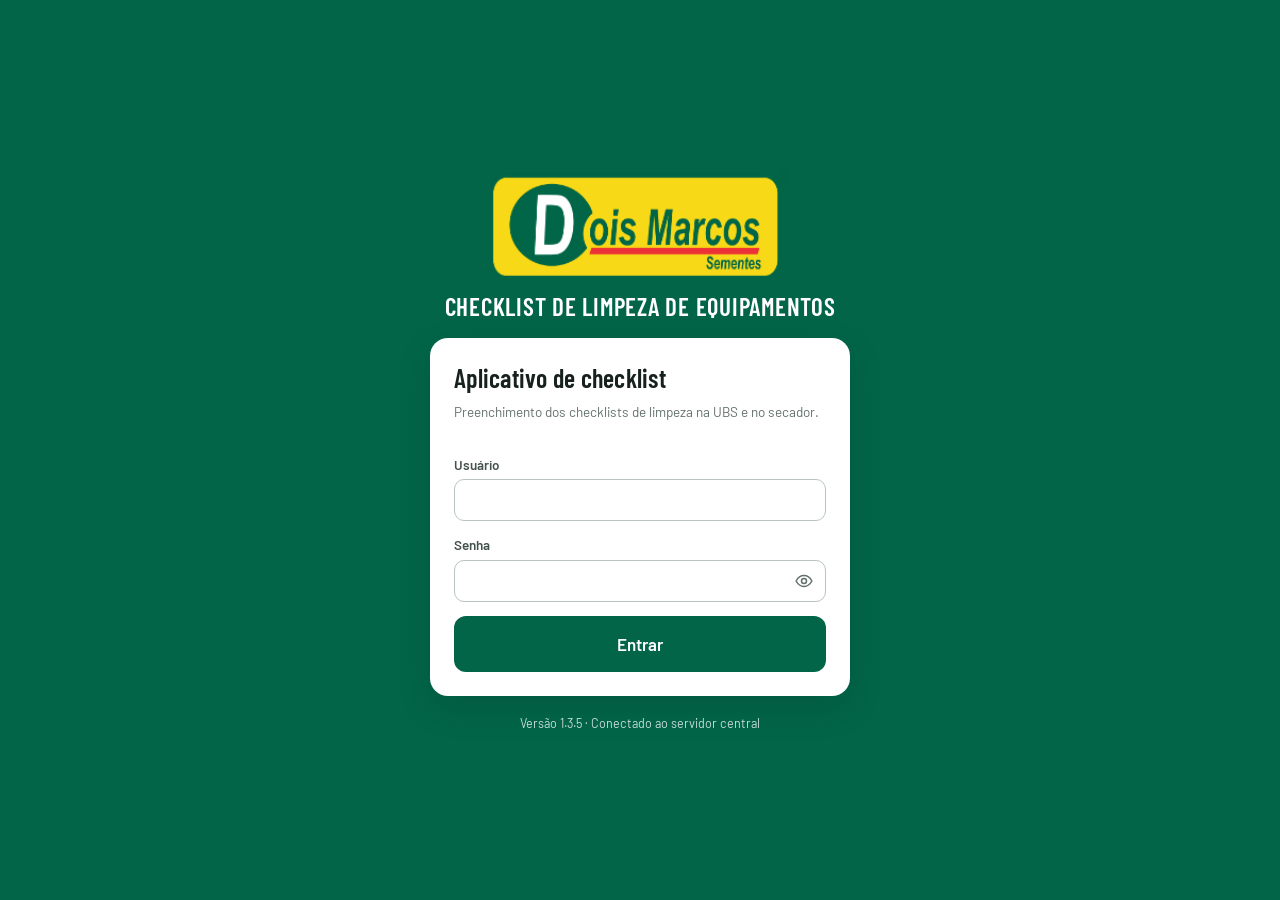
<file: index.html>
<!DOCTYPE html>
<html lang="pt-BR">
<head>
  <meta charset="utf-8">
  <meta name="viewport" content="width=device-width, initial-scale=1, viewport-fit=cover">
  <title>Checklist de Limpeza</title>
  <meta name="description" content="Checklist de limpeza de equipamentos das UBS e secadores — Dois Marcos Sementes">
  <meta name="theme-color" content="#026548">
  <meta name="mobile-web-app-capable" content="yes">
  <meta name="apple-mobile-web-app-capable" content="yes">
  <meta name="apple-mobile-web-app-title" content="Checklist Limpeza">
  <meta name="apple-mobile-web-app-status-bar-style" content="default">
  <meta name="format-detection" content="telephone=no">
  <link rel="manifest" href="manifest.webmanifest">
  <link rel="icon" type="image/png" sizes="48x48" href="assets/icones/favicon-48.png">
  <link rel="icon" type="image/png" sizes="192x192" href="assets/icones/icone-192.png">
  <link rel="apple-touch-icon" href="assets/icones/apple-touch-icon.png">
  <link rel="stylesheet" href="css/fontes.css">
  <link rel="stylesheet" href="css/estilos.css">
  <link rel="stylesheet" href="css/checklist.css">
</head>
<body data-interface="acesso" data-entrada="app">
  <div id="app">
    <div class="abertura">
      <img src="assets/logo-dois-marcos.png" alt="Dois Marcos Sementes" width="282" height="105">
      <p>Abrindo o sistema…</p>
      <noscript><p>Este sistema precisa do JavaScript ativado no navegador.</p></noscript>
    </div>
  </div>

  <!-- Núcleo: configuração, utilitários, logomarca embutida e banco local -->
  <script defer src="js/core/config.js"></script>
  <script defer src="js/core/servidor.js"></script>
  <script defer src="js/core/util.js"></script>
  <script defer src="js/core/recursos.js"></script>
  <script defer src="js/core/db.js"></script>
  <script defer src="js/core/repositorio.js"></script>

  <!-- Os 16 checklists originais (usados para criar os modelos na primeira vez) -->
  <script defer src="js/dados/modelos-originais.js"></script>
  <script defer src="js/dados/cultivares-iniciais.js"></script>
  <script defer src="js/dados/formularios-veiculos.js"></script>

  <!-- Regras de negócio -->
  <script defer src="js/servicos/historico.js"></script>
  <script defer src="js/servicos/auth.js"></script>
  <script defer src="js/servicos/usuarios.js"></script>
  <script defer src="js/servicos/modelos.js"></script>
  <script defer src="js/servicos/cadastro-simples.js"></script>
  <script defer src="js/servicos/cultivares.js"></script>
  <script defer src="js/servicos/sincronizacao.js"></script>
  <script defer src="js/servicos/execucoes.js"></script>
  <script defer src="js/servicos/nao-conformidades.js"></script>
  <script defer src="js/servicos/veiculos.js"></script>
  <script defer src="js/servicos/documentos-veiculo.js"></script>
  <script defer src="js/servicos/imagem.js"></script>
  <script defer src="js/servicos/arquivos.js"></script>
  <script defer src="js/servicos/pdf.js"></script>
  <script defer src="js/servicos/pdf-veiculos.js"></script>
  <script defer src="js/servicos/excel.js"></script>

  <!-- Servidor central (Supabase): ativo quando js/core/servidor.js está preenchido -->
  <script defer src="vendor/supabase.js"></script>
  <script defer src="js/servicos/nuvem.js"></script>

  <!-- Interface -->
  <script defer src="js/ui/base.js"></script>
  <script defer src="js/ui/graficos.js"></script>
  <script defer src="js/ui/assinatura.js"></script>
  <script defer src="js/ui/login.js"></script>
  <script defer src="js/ui/veiculos-app.js"></script>
  <script defer src="js/ui/operador.js"></script>
  <script defer src="js/ui/adm/comum.js"></script>
  <script defer src="js/ui/adm/estrutura.js"></script>
  <script defer src="js/ui/adm/painel.js"></script>
  <script defer src="js/ui/adm/checklists.js"></script>
  <script defer src="js/ui/adm/nc.js"></script>
  <script defer src="js/ui/adm/veiculos.js"></script>
  <script defer src="js/ui/adm/modelos.js"></script>
  <script defer src="js/ui/adm/cultivares.js"></script>
  <script defer src="js/ui/adm/usuarios.js"></script>
  <script defer src="js/ui/adm/historico.js"></script>
  <script defer src="js/app.js"></script>

  <!-- SheetJS (vendor/xlsx.full.min.js) e jsPDF (vendor/jspdf.umd.min.js) são carregados
       sob demanda: ver BIBLIOTECAS em js/core/config.js -->
</body>
</html>
</file>
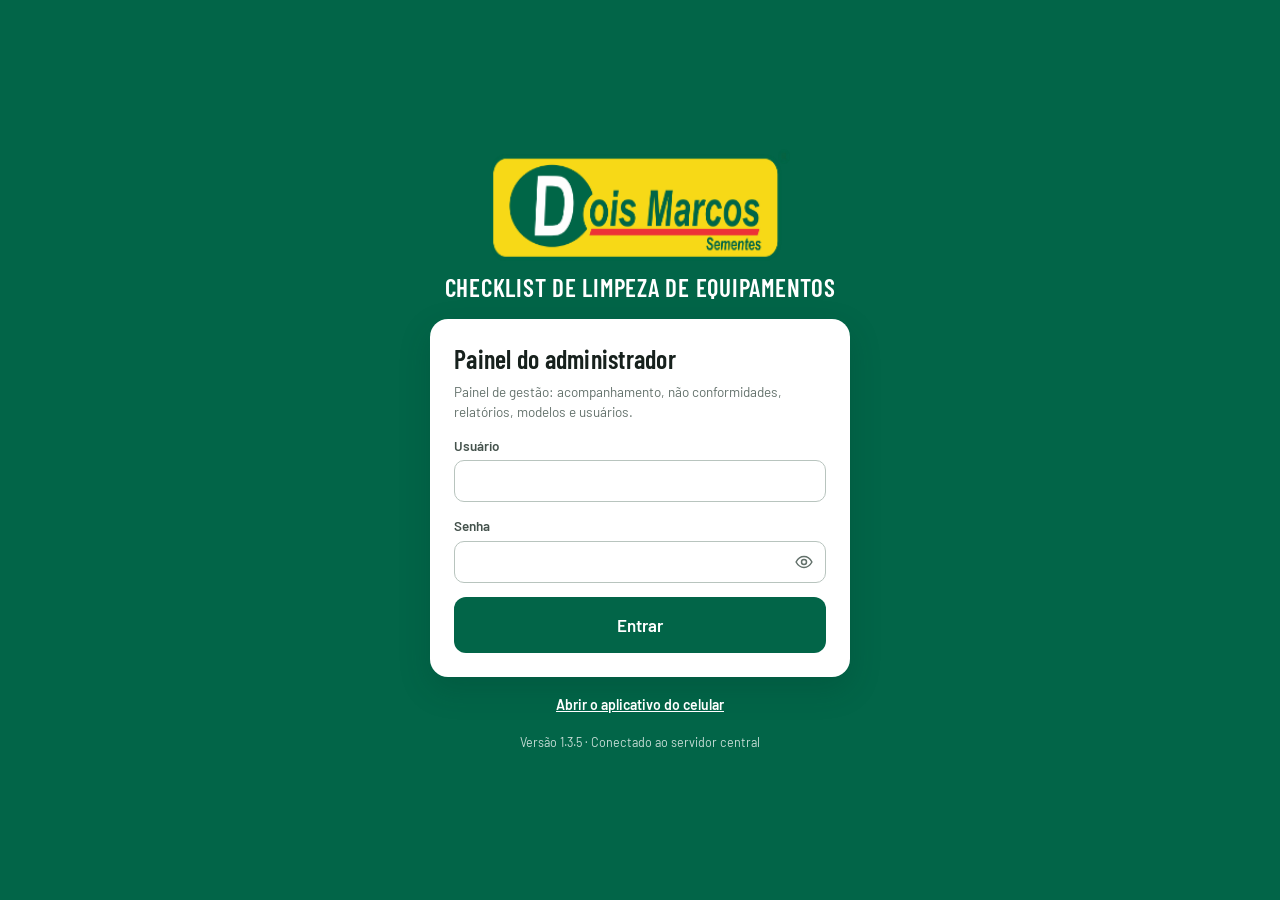
<file: painel.html>
<!DOCTYPE html>
<html lang="pt-BR">
<head>
  <meta charset="utf-8">
  <meta name="viewport" content="width=device-width, initial-scale=1, viewport-fit=cover">
  <title>Painel — Checklist de Limpeza</title>
  <meta name="description" content="Painel do administrador — Checklist de limpeza de equipamentos, Dois Marcos Sementes">
  <meta name="theme-color" content="#026548">
  <meta name="mobile-web-app-capable" content="yes">
  <meta name="apple-mobile-web-app-capable" content="yes">
  <meta name="apple-mobile-web-app-title" content="Checklist Limpeza">
  <meta name="apple-mobile-web-app-status-bar-style" content="default">
  <meta name="format-detection" content="telephone=no">
  <link rel="icon" type="image/png" sizes="48x48" href="assets/icones/favicon-48.png">
  <link rel="icon" type="image/png" sizes="192x192" href="assets/icones/icone-192.png">
  <link rel="apple-touch-icon" href="assets/icones/apple-touch-icon.png">
  <link rel="stylesheet" href="css/fontes.css">
  <link rel="stylesheet" href="css/estilos.css">
  <link rel="stylesheet" href="css/checklist.css">
</head>
<body data-interface="acesso" data-entrada="painel">
  <div id="app">
    <div class="abertura">
      <img src="assets/logo-dois-marcos.png" alt="Dois Marcos Sementes" width="282" height="105">
      <p>Abrindo o sistema…</p>
      <noscript><p>Este sistema precisa do JavaScript ativado no navegador.</p></noscript>
    </div>
  </div>

  <!-- Núcleo: configuração, utilitários, logomarca embutida e banco local -->
  <script defer src="js/core/config.js"></script>
  <script defer src="js/core/servidor.js"></script>
  <script defer src="js/core/util.js"></script>
  <script defer src="js/core/recursos.js"></script>
  <script defer src="js/core/db.js"></script>
  <script defer src="js/core/repositorio.js"></script>

  <!-- Os 16 checklists originais (usados para criar os modelos na primeira vez) -->
  <script defer src="js/dados/modelos-originais.js"></script>
  <script defer src="js/dados/cultivares-iniciais.js"></script>
  <script defer src="js/dados/formularios-veiculos.js"></script>

  <!-- Regras de negócio -->
  <script defer src="js/servicos/historico.js"></script>
  <script defer src="js/servicos/auth.js"></script>
  <script defer src="js/servicos/usuarios.js"></script>
  <script defer src="js/servicos/modelos.js"></script>
  <script defer src="js/servicos/cadastro-simples.js"></script>
  <script defer src="js/servicos/cultivares.js"></script>
  <script defer src="js/servicos/sincronizacao.js"></script>
  <script defer src="js/servicos/execucoes.js"></script>
  <script defer src="js/servicos/nao-conformidades.js"></script>
  <script defer src="js/servicos/veiculos.js"></script>
  <script defer src="js/servicos/documentos-veiculo.js"></script>
  <script defer src="js/servicos/imagem.js"></script>
  <script defer src="js/servicos/arquivos.js"></script>
  <script defer src="js/servicos/pdf.js"></script>
  <script defer src="js/servicos/pdf-veiculos.js"></script>
  <script defer src="js/servicos/excel.js"></script>

  <!-- Servidor central (Supabase): ativo quando js/core/servidor.js está preenchido -->
  <script defer src="vendor/supabase.js"></script>
  <script defer src="js/servicos/nuvem.js"></script>

  <!-- Interface -->
  <script defer src="js/ui/base.js"></script>
  <script defer src="js/ui/graficos.js"></script>
  <script defer src="js/ui/assinatura.js"></script>
  <script defer src="js/ui/login.js"></script>
  <script defer src="js/ui/veiculos-app.js"></script>
  <script defer src="js/ui/operador.js"></script>
  <script defer src="js/ui/adm/comum.js"></script>
  <script defer src="js/ui/adm/estrutura.js"></script>
  <script defer src="js/ui/adm/painel.js"></script>
  <script defer src="js/ui/adm/checklists.js"></script>
  <script defer src="js/ui/adm/nc.js"></script>
  <script defer src="js/ui/adm/veiculos.js"></script>
  <script defer src="js/ui/adm/modelos.js"></script>
  <script defer src="js/ui/adm/cultivares.js"></script>
  <script defer src="js/ui/adm/usuarios.js"></script>
  <script defer src="js/ui/adm/historico.js"></script>
  <script defer src="js/app.js"></script>

  <!-- SheetJS (vendor/xlsx.full.min.js) e jsPDF (vendor/jspdf.umd.min.js) são carregados
       sob demanda: ver BIBLIOTECAS em js/core/config.js -->
</body>
</html>
</file>
<file: css/fontes.css>
/* Fontes locais (funcionam sem internet). Barlow e Barlow Condensed — licença SIL OFL 1.1,
   ver assets/fontes/OFL-Barlow.txt */
@font-face {
  font-family: "Barlow";
  font-style: normal;
  font-weight: 400;
  font-display: swap;
  src: url("../assets/fontes/barlow-latin-400-normal.woff2") format("woff2");
}
@font-face {
  font-family: "Barlow";
  font-style: normal;
  font-weight: 500;
  font-display: swap;
  src: url("../assets/fontes/barlow-latin-500-normal.woff2") format("woff2");
}
@font-face {
  font-family: "Barlow";
  font-style: normal;
  font-weight: 600;
  font-display: swap;
  src: url("../assets/fontes/barlow-latin-600-normal.woff2") format("woff2");
}
@font-face {
  font-family: "Barlow Condensed";
  font-style: normal;
  font-weight: 600;
  font-display: swap;
  src: url("../assets/fontes/barlow-condensed-latin-600-normal.woff2") format("woff2");
}
@font-face {
  font-family: "Barlow Condensed";
  font-style: normal;
  font-weight: 700;
  font-display: swap;
  src: url("../assets/fontes/barlow-condensed-latin-700-normal.woff2") format("woff2");
}
</file>
<file: css/estilos.css>
/* ==========================================================================
   Checklist de Limpeza de Equipamentos — Dois Marcos Sementes (visual base, o mesmo do app de TSI)
   Layout: operador = coluna única com cabeçalho verde e barra de ação fixa no rodapé;
           administrador = menu lateral verde com a logomarca + área de trabalho clara.
   Tema único e claro (fundos brancos e neutros), com as cores institucionais.
   ========================================================================== */
:root {
  color-scheme: light;

  /* Verde institucional (amostrado da logomarca oficial) e derivados */
  --verde-950: #012e21;
  --verde-900: #01402e;
  --verde-800: #02513a;
  --verde-700: #026548;
  --verde-600: #0b7a59;
  --verde-500: #2a9472;
  --verde-200: #bfe0d3;
  --verde-100: #ddefe7;
  --verde-50: #eff7f3;

  /* Amarelo institucional */
  --amarelo-600: #e3c211;
  --amarelo-500: #f6d82a;
  --amarelo-200: #fbefa6;
  --amarelo-100: #fdf7d3;

  /* Neutros com leve viés para o verde da marca */
  --tinta: #17211d;
  --tinta-2: #44524c;
  --tinta-3: #63716b;
  --linha: #d9e0dc;
  --linha-forte: #b8c4be;
  --fundo: #f2f5f2;
  --superficie: #ffffff;
  --superficie-2: #f7f9f7;

  /* Cores de situação (separadas das cores da marca) */
  --ok: #17693f;
  --ok-fundo: #e2f3e9;
  --alerta: #8a5a00;
  --alerta-fundo: #fff3d1;
  --erro: #b42318;
  --erro-fundo: #fde8e6;
  --info: #1d5b85;
  --info-fundo: #e3eff8;
  --neutro: #4f5d57;
  --neutro-fundo: #e8edea;

  --grafico: var(--verde-600);
  --grafico-ativo: var(--verde-800);
  --foco: var(--verde-500);

  --raio-p: 6px;
  --raio: 10px;
  --raio-g: 14px;
  --sombra-1: 0 1px 2px rgba(1, 46, 33, 0.07), 0 1px 1px rgba(1, 46, 33, 0.04);
  --sombra-2: 0 12px 32px rgba(1, 46, 33, 0.18);

  --fonte-texto: "Barlow", "Segoe UI", Roboto, system-ui, -apple-system, "Helvetica Neue", Arial, sans-serif;
  --fonte-titulo: "Barlow Condensed", "Arial Narrow", "Roboto Condensed", "Segoe UI", Arial, sans-serif;

  --lado-e: max(16px, env(safe-area-inset-left, 0px));
  --lado-d: max(16px, env(safe-area-inset-right, 0px));

  padding-top: env(safe-area-inset-top, 0px);
  padding-bottom: env(safe-area-inset-bottom, 0px);
}

/* ---------- Base ---------- */
*, *::before, *::after { box-sizing: border-box; }
html { height: 100%; -webkit-text-size-adjust: 100%; text-size-adjust: 100%; }
body {
  margin: 0;
  min-height: 100%;
  display: flex;
  flex-direction: column;
  background: var(--fundo);
  color: var(--tinta);
  font: 400 16px/1.45 var(--fonte-texto);
  -webkit-font-smoothing: antialiased;
  -webkit-tap-highlight-color: transparent;
}
body[data-interface="acesso"] { background: var(--verde-700); }
body::before {   /* pinta a faixa da barra de status do celular com o verde do cabeçalho */
  content: "";
  position: fixed;
  inset: 0 0 auto;
  height: env(safe-area-inset-top, 0px);
  z-index: 10;
  background: var(--verde-700);
}
body.com-modal { overflow: hidden; }
#app { flex: 1 0 auto; display: flex; flex-direction: column; min-width: 0; }
#app > * { flex: 1 0 auto; min-width: 0; }

h1, h2, h3, p, ul, ol, dl, dd, figure, fieldset { margin: 0; padding: 0; }
ul, ol { list-style: none; }
fieldset { border: 0; min-width: 0; }
img { max-width: 100%; display: block; }
button, input, select, textarea { font: inherit; color: inherit; }
button { cursor: pointer; }
a { color: var(--verde-700); }
strong, b { font-weight: 600; }
s { color: var(--tinta-3); }
[hidden] { display: none !important; }

:focus-visible { outline: 3px solid var(--foco); outline-offset: 2px; }

.so-leitor {
  position: absolute !important;
  width: 1px; height: 1px;
  margin: -1px; padding: 0; border: 0;
  overflow: hidden;
  clip: rect(0 0 0 0);
  clip-path: inset(50%);
  white-space: nowrap;
}
.icone { flex: none; display: block; }
.texto-menor { font-size: 13.5px; color: var(--tinta-3); }
.nowrap { white-space: nowrap; }
.opcional { font-weight: 400; color: var(--tinta-3); text-transform: none; letter-spacing: 0; }
.secao-titulo {
  font: 600 13px/1.3 var(--fonte-texto);
  text-transform: uppercase;
  letter-spacing: 0.07em;
  color: var(--tinta-2);
  margin: 18px 0 10px;
}

/* ---------- Botões ---------- */
.btn {
  display: inline-flex;
  align-items: center;
  justify-content: center;
  gap: 8px;
  min-height: 42px;
  padding: 8px 16px;
  border: 1px solid transparent;
  border-radius: var(--raio);
  background: transparent;
  font-weight: 600;
  font-size: 15px;
  line-height: 1.2;
  text-align: center;
  text-decoration: none;
  transition: background-color 0.15s, border-color 0.15s, color 0.15s;
}
.btn:disabled { opacity: 0.5; cursor: not-allowed; }
.btn.ocupado { cursor: progress; }
.btn-primario { background: var(--verde-700); color: #fff; }
@media (hover: hover) { .btn-primario:hover:not(:disabled) { background: var(--verde-800); } }
.btn-secundario { background: var(--superficie); border-color: var(--linha-forte); color: var(--tinta); }
@media (hover: hover) { .btn-secundario:hover:not(:disabled) { background: var(--verde-50); border-color: var(--verde-500); } }
.btn-fantasma { color: var(--verde-700); }
@media (hover: hover) { .btn-fantasma:hover:not(:disabled) { background: var(--verde-100); } }
.btn-acento { background: var(--amarelo-500); color: var(--verde-950); letter-spacing: 0.02em; }
@media (hover: hover) { .btn-acento:hover:not(:disabled) { background: var(--amarelo-600); } }
.btn-perigo { background: var(--erro); color: #fff; }
@media (hover: hover) { .btn-perigo:hover:not(:disabled) { background: #8f1c13; } }
.btn-perigo-suave { background: var(--superficie); border-color: #e3aaa5; color: var(--erro); }
@media (hover: hover) { .btn-perigo-suave:hover:not(:disabled) { background: var(--erro-fundo); } }
.btn-g { min-height: 56px; padding: 12px 20px; font-size: 17px; border-radius: 12px; }
.btn-p { min-height: 34px; padding: 5px 11px; font-size: 13.5px; border-radius: 8px; gap: 6px; }
.btn-bloco { width: 100%; }
.btn-cresce { flex: 1 1 auto; }
.btn-icone {
  display: inline-flex;
  align-items: center;
  justify-content: center;
  width: 40px; height: 40px;
  flex: none;
  border: 0;
  border-radius: 10px;
  background: transparent;
  color: inherit;
}
@media (hover: hover) { .btn-icone:hover { background: rgba(2, 101, 72, 0.1); } }

/* ---------- Formulários ---------- */
.campo { display: flex; flex-direction: column; gap: 5px; min-width: 0; }
.campo > label, .segmentado > legend, .op-opcoes > legend {
  font-size: 13.5px;
  font-weight: 600;
  color: var(--tinta-2);
}
.campo input, .campo select, .campo textarea {
  width: 100%;
  min-height: 42px;
  padding: 8px 12px;
  border: 1px solid var(--linha-forte);
  border-radius: var(--raio);
  background: var(--superficie);
  color: var(--tinta);
}
.campo textarea { resize: vertical; min-height: 76px; line-height: 1.4; }
.campo input::placeholder, .campo textarea::placeholder { color: #8a9690; }
.campo input:focus, .campo select:focus, .campo textarea:focus {
  outline: 3px solid rgba(42, 148, 114, 0.35);
  outline-offset: 0;
  border-color: var(--verde-600);
}
.campo-ajuda { font-size: 13px; color: var(--tinta-3); }
.campo-senha { position: relative; }
.campo-senha input { padding-right: 48px; }
.campo-senha .btn-icone { position: absolute; right: 2px; top: 1px; color: var(--tinta-3); }
.form-erro {
  padding: 10px 12px;
  border-radius: var(--raio);
  background: var(--erro-fundo);
  color: var(--erro);
  font-size: 14.5px;
  font-weight: 500;
}
.formulario { display: flex; flex-direction: column; gap: 14px; }
.formulario-linha { display: grid; grid-template-columns: repeat(auto-fit, minmax(200px, 1fr)); gap: 14px; }
.marcador { display: inline-flex; align-items: center; gap: 8px; min-height: 42px; font-size: 14.5px; font-weight: 500; cursor: pointer; }
.marcador input, .col-marca input { width: 18px; height: 18px; accent-color: var(--verde-700); cursor: pointer; }

/* Escolha entre duas opções (perfil de acesso) */
.segmentado { display: grid; grid-template-columns: 1fr 1fr; gap: 0; }
.segmentado > legend { margin-bottom: 6px; }
.segmentado label { position: relative; cursor: pointer; }
.segmentado input { position: absolute; opacity: 0; inset: 0; cursor: pointer; }
.segmentado span {
  display: flex; align-items: center; justify-content: center; gap: 8px;
  min-height: 48px; padding: 8px 10px;
  border: 1px solid var(--linha-forte);
  background: var(--superficie);
  font-weight: 600; font-size: 15px; color: var(--tinta-2);
}
.segmentado label:first-of-type span { border-radius: var(--raio) 0 0 var(--raio); }
.segmentado label:last-of-type span { border-radius: 0 var(--raio) var(--raio) 0; border-left: 0; }
.segmentado input:checked + span { background: var(--verde-700); border-color: var(--verde-700); color: #fff; }
.segmentado input:focus-visible + span { outline: 3px solid var(--foco); outline-offset: 2px; }

/* Opção de lista (motivos, máquinas) */
.op-opcoes { display: flex; flex-direction: column; gap: 10px; }
.opcao { position: relative; cursor: pointer; }
.opcao input { position: absolute; opacity: 0; inset: 0; cursor: pointer; }
.opcao span {
  display: flex; align-items: center; gap: 12px;
  min-height: 52px; padding: 10px 46px 10px 16px;
  border: 2px solid var(--linha);
  border-radius: 12px;
  background: var(--superficie);
  font-weight: 500;
}
.opcao span::after {
  content: "";
  position: absolute; right: 16px; top: 50%;
  width: 20px; height: 20px; margin-top: -10px;
  border: 2px solid var(--linha-forte);
  border-radius: 50%;
  background: var(--superficie);
}
.opcao input:checked + span { border-color: var(--verde-700); background: var(--verde-50); font-weight: 600; }
.opcao input:checked + span::after { border-color: var(--verde-700); background: var(--verde-700); box-shadow: inset 0 0 0 4px #fff; }
.opcao input:focus-visible + span { outline: 3px solid var(--foco); outline-offset: 2px; }
.opcao-g span { min-height: 68px; font-size: 19px; font-weight: 600; }

/* ---------- Superfícies ---------- */
.cartao {
  background: var(--superficie);
  border: 1px solid var(--linha);
  border-radius: var(--raio-g);
  padding: 18px;
  box-shadow: var(--sombra-1);
  min-width: 0;
}
.cartao-tabela { padding: 0; overflow: hidden; }
.cartao h2 { font: 600 17px/1.3 var(--fonte-texto); }

.alerta {
  display: flex; align-items: flex-start; gap: 10px;
  padding: 12px 14px;
  border-radius: var(--raio);
  font-size: 14.5px;
  min-width: 0;
}
.alerta > .icone { margin-top: 1px; }
.alerta > div, .alerta > span { min-width: 0; overflow-wrap: anywhere; }
.alerta > div { display: flex; flex-direction: column; gap: 4px; flex: 1; }
.alerta-erro { background: var(--erro-fundo); color: #7a1a12; }
.alerta-alerta { background: var(--alerta-fundo); color: #5f3f00; }
.alerta-info { background: var(--info-fundo); color: #143f5c; }
.alerta-ok { background: var(--ok-fundo); color: #0f4a2c; }
.alerta-neutro { background: var(--neutro-fundo); color: var(--tinta); }

/* Selos de situação: ícone + texto */
.selo {
  display: inline-flex; align-items: center; gap: 5px;
  padding: 3px 10px 3px 7px;
  border-radius: 999px;
  font-size: 12.5px; font-weight: 600; line-height: 1.35;
  white-space: nowrap;
  background: var(--neutro-fundo); color: var(--neutro);
}
.selo-registrada, .selo-envio-sincronizado { background: var(--ok-fundo); color: var(--ok); }
.selo-pendente, .selo-envio-aguardando { background: var(--alerta-fundo); color: var(--alerta); }
.selo-cancelada, .selo-envio-falha { background: var(--erro-fundo); color: var(--erro); }
.selo-desconsiderada, .selo-neutro { background: var(--neutro-fundo); color: var(--neutro); }
.selo-info { background: var(--info-fundo); color: var(--info); }
.selos { display: flex; flex-wrap: wrap; gap: 6px; }

/* Lista rótulo / valor */
.dados { display: grid; grid-template-columns: minmax(0, 1fr); gap: 12px 18px; }
.dados > div { min-width: 0; }
.dados dt {
  font-size: 11.5px; font-weight: 600;
  text-transform: uppercase; letter-spacing: 0.07em;
  color: var(--tinta-3);
}
.dados dd { margin-top: 2px; font-weight: 500; overflow-wrap: anywhere; }
.dados-2col { grid-template-columns: repeat(2, minmax(0, 1fr)); }
.dados-3col { grid-template-columns: repeat(3, minmax(0, 1fr)); }
.dado-largo { grid-column: 1 / -1; }

.vazio {
  display: flex; flex-direction: column; align-items: center; gap: 8px;
  padding: 36px 20px;
  text-align: center;
  color: var(--tinta-2);
}
.vazio h3 { font: 600 17px/1.3 var(--fonte-texto); color: var(--tinta); }
.vazio p { max-width: 46ch; font-size: 14.5px; }
.vazio .btn { margin-top: 8px; }
.vazio-icone {
  display: flex; align-items: center; justify-content: center;
  width: 60px; height: 60px;
  border-radius: 50%;
  background: var(--verde-100); color: var(--verde-700);
}
.avatar {
  display: inline-flex; align-items: center; justify-content: center;
  width: 38px; height: 38px; flex: none;
  border-radius: 50%;
  background: var(--amarelo-500); color: var(--verde-950);
  font-weight: 600; font-size: 14px; letter-spacing: 0.02em;
}

/* ---------- Avisos, espera e janelas ---------- */
.avisos {
  position: fixed; z-index: 70;
  top: calc(12px + env(safe-area-inset-top, 0px));
  left: 50%; transform: translateX(-50%);
  width: min(460px, calc(100% - 32px));
  display: flex; flex-direction: column; gap: 8px;
  pointer-events: none;
}
.aviso {
  display: flex; align-items: flex-start; gap: 10px;
  padding: 12px 14px;
  border-radius: 12px;
  background: var(--tinta); color: #fff;
  font-size: 14.5px; font-weight: 500;
  box-shadow: var(--sombra-2);
  animation: aviso-entra 0.2s ease-out;
}
.aviso span { overflow-wrap: anywhere; min-width: 0; }
.aviso-ok { background: #0f5132; }
.aviso-erro { background: #8f1c13; }
.aviso-alerta { background: #6b4700; }
.aviso.saindo { opacity: 0; transition: opacity 0.25s; }
@keyframes aviso-entra { from { opacity: 0; transform: translateY(-8px); } to { opacity: 1; transform: none; } }

.espera {
  position: fixed; inset: 0; z-index: 80;
  display: flex; align-items: center; justify-content: center;
  padding: 24px;
  background: rgba(1, 46, 33, 0.55);
}
.espera-caixa {
  display: flex; align-items: center; gap: 14px;
  max-width: 420px;
  padding: 20px 24px;
  border-radius: var(--raio-g);
  background: var(--superficie);
  font-weight: 500;
  box-shadow: var(--sombra-2);
}
.girando {
  width: 26px; height: 26px; flex: none;
  border: 3px solid var(--verde-200);
  border-top-color: var(--verde-700);
  border-radius: 50%;
  animation: girar 0.8s linear infinite;
}
@keyframes girar { to { transform: rotate(360deg); } }

.modal-fundo {
  position: fixed; inset: 0; z-index: 50;
  display: flex; align-items: center; justify-content: center;
  padding: calc(16px + env(safe-area-inset-top, 0px)) 16px calc(16px + env(safe-area-inset-bottom, 0px));
  background: rgba(1, 46, 33, 0.55);
}
.modal {
  display: flex; flex-direction: column;
  width: 100%; max-height: 100%;
  border-radius: 16px;
  background: var(--superficie);
  box-shadow: var(--sombra-2);
  overflow: hidden;
}
.modal-p { max-width: 440px; }
.modal-m { max-width: 600px; }
.modal-g { max-width: 900px; }
.modal-xg { max-width: 1180px; }
.modal-topo {
  display: flex; align-items: center; justify-content: space-between; gap: 12px;
  padding: 14px 14px 10px 22px;
}
.modal-topo h2 { font: 600 24px/1.2 var(--fonte-titulo); letter-spacing: 0.01em; overflow-wrap: anywhere; min-width: 0; }
.modal-corpo { padding: 4px 22px 22px; overflow-y: auto; overscroll-behavior: contain; display: flex; flex-direction: column; gap: 14px; }
.modal-acoes {
  display: flex; flex-wrap: wrap; justify-content: flex-end; gap: 10px;
  padding: 14px 22px;
  border-top: 1px solid var(--linha);
  background: var(--superficie-2);
}
.confirmacao { display: flex; flex-direction: column; gap: 12px; }

/* ---------- Tabelas, abas, filtros e paginação ---------- */
.tabela-rolagem { overflow-x: auto; }
.tabela { width: 100%; border-collapse: collapse; font-size: 14.5px; }
.tabela th {
  padding: 11px 14px;
  text-align: left;
  font-size: 11.5px; font-weight: 600;
  text-transform: uppercase; letter-spacing: 0.07em;
  color: var(--tinta-3);
  background: var(--superficie-2);
  border-bottom: 1px solid var(--linha);
  white-space: nowrap;
}
.tabela td { padding: 11px 14px; border-bottom: 1px solid var(--linha); vertical-align: middle; }
.tabela tbody tr:last-child td { border-bottom: 0; }
.tabela .num { text-align: right; font-variant-numeric: tabular-nums; }
.tabela-compacta { font-size: 13.5px; }
.tabela-compacta th, .tabela-compacta td { padding: 8px 12px; }
.linha-clicavel { cursor: pointer; }
@media (hover: hover) { .linha-clicavel:hover td { background: var(--verde-50); } }
.linha-clicavel:focus-visible { outline-offset: -3px; }
.linha-apagada td { color: var(--tinta-3); }
.linha-apagada img { opacity: 0.55; }
.col-foto { width: 76px; }
.col-foto img { width: 56px; height: 56px; object-fit: cover; border-radius: 8px; background: var(--neutro-fundo); }
.col-marca { width: 44px; text-align: center; }
.acoes-linha { display: flex; flex-wrap: wrap; gap: 6px; }

.paginacao {
  display: flex; flex-wrap: wrap; align-items: center; justify-content: space-between; gap: 10px;
  padding: 12px 14px;
  border-top: 1px solid var(--linha);
  font-size: 13.5px; color: var(--tinta-2);
  font-variant-numeric: tabular-nums;
}
.paginacao-botoes { display: flex; align-items: center; gap: 10px; }

.abas { display: flex; flex-wrap: wrap; gap: 6px; }
.abas button {
  display: inline-flex; align-items: center; gap: 8px;
  min-height: 38px; padding: 6px 14px;
  border: 1px solid var(--linha-forte);
  border-radius: 999px;
  background: var(--superficie);
  font-weight: 600; font-size: 14px; color: var(--tinta-2);
}
.abas button span {
  padding: 1px 8px; border-radius: 999px;
  background: var(--neutro-fundo);
  font-size: 12.5px; font-variant-numeric: tabular-nums;
}
@media (hover: hover) { .abas button:hover { border-color: var(--verde-500); } }
.abas button.ativa { background: var(--verde-700); border-color: var(--verde-700); color: #fff; }
.abas button.ativa span { background: rgba(255, 255, 255, 0.2); color: #fff; }

.filtros { display: flex; flex-wrap: wrap; align-items: flex-end; gap: 12px; }
.filtros .campo { flex: 1 1 150px; max-width: 230px; }
.filtros .campo-largo { flex: 2 1 260px; max-width: 420px; }

.resumo-linha { display: grid; grid-template-columns: repeat(auto-fit, minmax(150px, 1fr)); gap: 10px; }
.resumo-linha > div {
  display: flex; flex-direction: column; gap: 2px;
  padding: 12px 14px;
  border: 1px solid var(--linha);
  border-radius: var(--raio);
  background: var(--superficie-2);
}
.resumo-linha span { font-size: 13px; color: var(--tinta-2); }
.resumo-linha strong { font-size: 24px; font-weight: 600; line-height: 1.2; }

.linha-tempo { display: flex; flex-direction: column; gap: 10px; }
.linha-tempo li { padding: 10px 12px; border: 1px solid var(--linha); border-radius: var(--raio); font-size: 14px; background: var(--superficie-2); }
.linha-tempo p { overflow-wrap: anywhere; margin-top: 3px; }
.lt-topo { display: flex; flex-wrap: wrap; justify-content: space-between; gap: 4px 12px; }
.lt-topo span { font-size: 13px; color: var(--tinta-3); }

.barra-selecao {
  display: flex; flex-wrap: wrap; align-items: center; gap: 10px;
  padding: 10px 14px;
  border-radius: var(--raio);
  background: var(--verde-100);
  font-size: 14.5px;
}
.barra-selecao-acoes { display: flex; flex-wrap: wrap; gap: 8px; margin-left: auto; }

/* ==========================================================================
   ACESSO
   ========================================================================== */
.login {
  display: flex; align-items: center; justify-content: center;
  padding-block: 32px;
  padding-left: var(--lado-e); padding-right: var(--lado-d);
  background: var(--verde-700);
}
.login-coluna { width: 100%; max-width: 420px; display: flex; flex-direction: column; gap: 18px; }
.login-marca { display: flex; flex-direction: column; align-items: center; gap: 12px; }
.login-logo { width: min(300px, 78%); height: auto; }
.login-sistema {
  font: 600 25px/1.15 var(--fonte-titulo);
  letter-spacing: 0.03em; text-transform: uppercase; text-align: center;
  color: #fff;
}
.login-cartao {
  display: flex; flex-direction: column; gap: 14px;
  padding: 24px;
  border-radius: 18px;
  background: var(--superficie);
  box-shadow: var(--sombra-2);
}
.login-cartao h1 { font: 600 26px/1.2 var(--fonte-titulo); letter-spacing: 0.01em; }
.login-dica { font-size: 13.5px; color: var(--tinta-3); margin-top: -6px; min-height: 2.9em; }
.login-demo {
  padding: 14px 16px;
  border-radius: 14px;
  background: rgba(255, 255, 255, 0.12);
  color: #fff;
  font-size: 14px;
}
.login-demo h2 { display: flex; align-items: center; gap: 8px; font: 600 15px/1.3 var(--fonte-texto); margin-bottom: 4px; }
.login-demo ul { display: flex; flex-direction: column; gap: 6px; margin-top: 10px; }
.login-demo li { display: flex; flex-wrap: wrap; align-items: center; gap: 4px 8px; }
.login-demo li > span { flex: 1 1 110px; }
.login-demo code {
  padding: 2px 8px; border-radius: 6px;
  background: rgba(1, 46, 33, 0.45);
  font: 500 13.5px/1.5 ui-monospace, "Cascadia Mono", Consolas, monospace;
}
.login-demo .btn { color: var(--amarelo-500); }
@media (hover: hover) { .login-demo .btn:hover { background: rgba(255, 255, 255, 0.14); } }
.login-rodape { text-align: center; font-size: 12.5px; color: rgba(255, 255, 255, 0.78); }
.login-rodape a { color: #fff; font-size: 14px; font-weight: 600; }
.login :focus-visible { outline-color: var(--amarelo-500); }
.login-cartao :focus-visible { outline-color: var(--foco); }

.abertura, .erro-fatal {
  display: flex; flex-direction: column; align-items: center; justify-content: center; gap: 14px;
  padding: 32px var(--lado-d) 32px var(--lado-e);
  text-align: center;
}
.abertura { background: var(--verde-700); color: #fff; }
.abertura img { width: min(280px, 70%); height: auto; }
.erro-fatal h1 { font: 600 26px/1.2 var(--fonte-titulo); max-width: 22ch; }
.erro-fatal p { max-width: 52ch; }

/* ==========================================================================
   APP DO OPERADOR (celular)
   ========================================================================== */
.op { display: flex; flex-direction: column; width: 100%; max-width: 640px; margin: 0 auto; background: var(--fundo); }
.op-topo {
  position: sticky; top: env(safe-area-inset-top, 0px); z-index: 20;
  background: var(--verde-700); color: #fff;
}
.op-topo-linha {
  display: flex; align-items: center; gap: 10px;
  min-height: 62px;
  padding-block: 8px;
  padding-left: var(--lado-e); padding-right: var(--lado-d);
}
.op-logo { width: 118px; height: auto; flex: none; }
.op-topo-espaco { width: 4px; }
.op-topo-botao { color: #fff; margin-left: -8px; width: 44px; height: 44px; }
@media (hover: hover) { .op-topo-botao:hover, .op-topo-usuario:hover { background: rgba(255, 255, 255, 0.14); } }
.op-topo-titulo { flex: 1; min-width: 0; display: flex; flex-direction: column; line-height: 1.2; }
.op-topo-titulo span { font-size: 12.5px; font-weight: 500; opacity: 0.85; letter-spacing: 0.03em; }
.op-topo-titulo strong { font: 600 22px/1.15 var(--fonte-titulo); letter-spacing: 0.02em; overflow-wrap: anywhere; }
.op-offline {
  display: inline-flex; align-items: center; gap: 5px;
  padding: 4px 9px; border-radius: 999px;
  background: var(--amarelo-500); color: var(--verde-950);
  font-size: 12px; font-weight: 600; white-space: nowrap;
}
.op-topo-usuario { display: inline-flex; padding: 3px; border: 0; border-radius: 50%; background: transparent; }
.op-topo :focus-visible { outline-color: var(--amarelo-500); }
.op-progresso { display: grid; grid-template-columns: repeat(5, 1fr); gap: 5px; padding: 0 var(--lado-d) 10px var(--lado-e); }
.op-progresso span { height: 5px; border-radius: 3px; background: rgba(255, 255, 255, 0.28); }
.op-progresso span.feita, .op-progresso span.atual { background: var(--amarelo-500); }

.op-conteudo {
  flex: 1;
  display: flex; flex-direction: column; gap: 14px;
  padding-block: 16px 24px;
  padding-left: var(--lado-e); padding-right: var(--lado-d);
  min-width: 0;
}
.op-barra {
  position: sticky; bottom: 0; z-index: 15;
  border-top: 1px solid var(--linha);
  background: rgba(255, 255, 255, 0.97);
  padding-block: 12px calc(12px + env(safe-area-inset-bottom, 0px));
  padding-left: var(--lado-e); padding-right: var(--lado-d);
}
.op-barra-interna { display: flex; gap: 10px; }
.op-versao { margin: 0; padding: 4px var(--lado-d) 14px var(--lado-e); text-align: center; font-size: 12px; color: var(--tinta-3, #6b7280); }

.op .cartao { display: flex; flex-direction: column; gap: 12px; }
.op-rotulo-g { display: block; font: 600 20px/1.2 var(--fonte-titulo); letter-spacing: 0.01em; color: var(--tinta); }
form > .op-rotulo-g { margin-bottom: 10px; }
.op-busca-linha { display: flex; flex-wrap: wrap; gap: 10px; }
.op-busca-linha input {
  flex: 1 1 180px; min-width: 0;
  min-height: 56px; padding: 8px 16px;
  border: 2px solid var(--linha-forte); border-radius: 12px;
  background: var(--superficie);
  font-size: 22px; font-weight: 600; font-variant-numeric: tabular-nums;
}
.op-busca-linha input::placeholder { font-size: 16px; font-weight: 400; color: #8a9690; }
.op-busca-linha input:focus { outline: 3px solid rgba(42, 148, 114, 0.35); border-color: var(--verde-600); }
.op-busca-linha .btn { flex: 1 1 150px; }
#op-resultado:empty { display: none; }
.op-bloqueio-dados { display: flex; gap: 12px; align-items: flex-start; margin: 6px 0; }
.op-bloqueio-dados img { width: 84px; height: 84px; object-fit: cover; border-radius: 10px; flex: none; }
.op-bloqueio-dados .dados { flex: 1; grid-template-columns: repeat(auto-fit, minmax(120px, 1fr)); }
.op-bloqueio .btn { align-self: flex-start; }

.op .op-rascunho { background: var(--amarelo-100); border-color: var(--amarelo-600); }
.op-rascunho h2 { display: flex; align-items: center; gap: 8px; }
.op-rascunho p { font-size: 14.5px; margin-top: 4px; }
.op-rascunho-acoes .btn { flex: 1 1 auto; }
.op-rascunho-acoes { display: flex; gap: 8px; }

.op-secao { display: flex; flex-direction: column; gap: 10px; }
.op-secao-topo { display: flex; align-items: center; justify-content: space-between; gap: 10px; min-height: 34px; }
.op-secao-topo h2 { font: 600 20px/1.2 var(--fonte-titulo); letter-spacing: 0.01em; }
.op-lista { display: flex; flex-direction: column; gap: 8px; }
.op-item {
  display: flex; align-items: center; gap: 12px;
  width: 100%; padding: 10px;
  border: 1px solid var(--linha); border-radius: var(--raio-g);
  background: var(--superficie);
  text-align: left;
  box-shadow: var(--sombra-1);
}
@media (hover: hover) { .op-item:hover { border-color: var(--verde-500); } }
.op-item img, .op-item-semfoto { width: 64px; height: 64px; flex: none; border-radius: 10px; object-fit: cover; background: var(--neutro-fundo); }
.op-item-semfoto { display: flex; align-items: center; justify-content: center; color: var(--tinta-3); }
.op-item-texto { flex: 1; min-width: 0; display: flex; flex-direction: column; gap: 1px; font-size: 13.5px; color: var(--tinta-2); }
.op-item-texto strong { font-size: 16.5px; color: var(--tinta); }
.op-item-texto span { overflow: hidden; text-overflow: ellipsis; white-space: nowrap; }
.op-item-texto .op-item-selo { margin-top: 4px; overflow: visible; }
.op-item-seta { flex: none; color: var(--tinta-3); }
.op-nota { display: flex; gap: 8px; font-size: 13px; color: var(--tinta-3); }
.op-nota .icone { margin-top: 2px; }
.op-ajuda { font-size: 14px; color: var(--tinta-2); }

.op-ordem-topo { display: flex; align-items: flex-start; justify-content: space-between; gap: 10px; padding-bottom: 14px; border-bottom: 1px solid var(--linha); }
.op-ordem-topo > div { display: flex; flex-direction: column; }
.op-ordem-topo span:first-child { font-size: 11.5px; font-weight: 600; text-transform: uppercase; letter-spacing: 0.07em; color: var(--tinta-3); }
.op-ordem-topo strong { font: 700 44px/1 var(--fonte-titulo); letter-spacing: 0.01em; color: var(--verde-800); }

.op .op-prevista { gap: 2px; background: var(--verde-50); border-color: var(--verde-200); }
.op-prevista > span:first-child { font-size: 13.5px; font-weight: 600; color: var(--tinta-2); }
.op-prevista strong { font: 700 40px/1.1 var(--fonte-titulo); color: var(--verde-800); }
.op-prevista small { font: 600 20px/1 var(--fonte-titulo); }
.op-contador { display: grid; grid-template-columns: 64px minmax(0, 1fr) 64px; gap: 10px; }
.op-contador input {
  width: 100%; min-height: 68px;
  border: 2px solid var(--linha-forte); border-radius: 12px;
  background: var(--superficie);
  text-align: center;
  font: 700 38px/1 var(--fonte-titulo); font-variant-numeric: tabular-nums;
}
.op-contador input:focus { outline: 3px solid rgba(42, 148, 114, 0.35); border-color: var(--verde-600); }
.op-contador-botao {
  display: flex; align-items: center; justify-content: center;
  min-height: 68px;
  border: 2px solid var(--linha-forte); border-radius: 12px;
  background: var(--superficie); color: var(--verde-800);
}
@media (hover: hover) { .op-contador-botao:hover { background: var(--verde-50); border-color: var(--verde-500); } }
.op .op-divergencia { background: var(--alerta-fundo); border-color: #e7c96a; }
.op-divergencia h2 { display: flex; align-items: center; gap: 8px; color: #5f3f00; }
.op-divergencia > p { font-size: 14.5px; color: #5f3f00; }
.op-maquinas legend { margin-bottom: 4px; }

.op .op-guia { gap: 14px; }
.op-guia h2 { font: 600 22px/1.2 var(--fonte-titulo); letter-spacing: 0.01em; text-align: center; }
.op-guia-desenho { width: min(240px, 70%); height: auto; align-self: center; }
.guia-bandeja { fill: #7d8a84; }
.guia-fundo { fill: #55625c; }
.guia-semente { fill: #2aa59b; stroke: #1b7c74; stroke-width: 0.8; }
.guia-mira { fill: none; stroke: var(--amarelo-600); stroke-width: 3; stroke-linecap: round; stroke-linejoin: round; }
.op-guia-lista { display: flex; flex-direction: column; gap: 8px; font-size: 15px; }
.op-guia-lista li { display: flex; gap: 8px; }
.op-guia-lista .icone { color: var(--ok); margin-top: 2px; }
.op .op-verificando { align-items: center; gap: 14px; padding: 44px 18px; font-weight: 500; }
.op-foto-grande { width: 100%; max-height: 62vh; object-fit: contain; border-radius: 12px; background: #20292550; }
.op-verificacao { display: flex; flex-direction: column; gap: 6px; font-size: 14.5px; }
.op-verificacao li { display: flex; align-items: flex-start; gap: 8px; }
.op-verificacao li .icone { margin-top: 1px; }
.op-verificacao .ok .icone { color: var(--ok); }
.op-verificacao .atencao { color: #6b4700; font-weight: 500; }
.op-verificacao .atencao .icone { color: var(--alerta); }
.op-acoes-foto { display: flex; flex-direction: column; gap: 10px; }
.op-extras { display: grid; grid-template-columns: repeat(auto-fill, minmax(96px, 1fr)); gap: 10px; }
.op-extras figure { position: relative; aspect-ratio: 1; }
.op-extras img { width: 100%; height: 100%; object-fit: cover; border-radius: 10px; }
.op-extra-remover { position: absolute; top: 4px; right: 4px; width: 32px; height: 32px; border-radius: 50%; background: rgba(23, 33, 29, 0.78); color: #fff; }
@media (hover: hover) { .op-extra-remover:hover { background: var(--erro); } }
.op-extra-nova {
  display: flex; flex-direction: column; align-items: center; justify-content: center; gap: 4px;
  aspect-ratio: 1;
  border: 2px dashed var(--linha-forte); border-radius: 10px;
  background: var(--superficie-2); color: var(--verde-700);
  font-size: 13px; font-weight: 600;
}
@media (hover: hover) { .op-extra-nova:hover { border-color: var(--verde-600); background: var(--verde-50); } }
.op-fotos-resumo { display: grid; grid-template-columns: repeat(auto-fill, minmax(104px, 1fr)); gap: 10px; }
.op-fotos-resumo img { width: 100%; aspect-ratio: 1; object-fit: cover; border-radius: 10px; }
.op-fotos-resumo figcaption { margin-top: 4px; font-size: 12.5px; color: var(--tinta-3); text-align: center; }

.op-sucesso { display: flex; flex-direction: column; align-items: center; gap: 12px; padding: 22px 0 8px; text-align: center; }
.op-sucesso-icone { display: flex; align-items: center; justify-content: center; width: 84px; height: 84px; border-radius: 50%; background: var(--ok-fundo); color: var(--ok); }
.op-sucesso h1 { font: 700 34px/1.1 var(--fonte-titulo); letter-spacing: 0.01em; }
.op-protocolo {
  display: flex; flex-direction: column; gap: 2px;
  width: 100%; padding: 14px;
  border: 1px solid var(--linha); border-radius: var(--raio-g);
  background: var(--superficie);
}
.op-protocolo span { font-size: 11.5px; font-weight: 600; text-transform: uppercase; letter-spacing: 0.07em; color: var(--tinta-3); }
.op-protocolo strong { font: 600 21px/1.25 var(--fonte-titulo); letter-spacing: 0.03em; overflow-wrap: anywhere; }
.op-sucesso-envio { display: flex; flex-wrap: wrap; align-items: center; justify-content: center; gap: 8px; }
.cartao > .op-sucesso-envio { justify-content: flex-start; }
.op-sucesso-acoes { display: flex; flex-direction: column; gap: 10px; width: 100%; margin-top: 8px; }
.op-menu { display: flex; flex-direction: column; gap: 10px; }

/* ==========================================================================
   PAINEL DO ADMINISTRADOR (desktop)
   ========================================================================== */
.adm { display: grid; grid-template-columns: 256px minmax(0, 1fr); align-items: start; }
.adm-menu {
  position: sticky; top: env(safe-area-inset-top, 0px);
  height: calc(100vh - env(safe-area-inset-top, 0px) - env(safe-area-inset-bottom, 0px));
  display: flex; flex-direction: column; gap: 18px;
  padding: 20px 14px 14px max(14px, env(safe-area-inset-left, 0px));
  background: var(--verde-700); color: #fff;
  overflow-y: auto;
}
.adm-marca { display: flex; flex-direction: column; gap: 10px; padding: 0 6px; }
.adm-marca img { width: 100%; max-width: 208px; height: auto; }
.adm-marca span { font: 600 15px/1.2 var(--fonte-titulo); letter-spacing: 0.08em; text-transform: uppercase; color: rgba(255, 255, 255, 0.88); }
.adm-nav { display: flex; flex-direction: column; gap: 3px; flex: 1; }
.adm-nav a {
  display: flex; align-items: center; gap: 12px;
  min-height: 44px; padding: 8px 12px;
  border-radius: 10px;
  color: rgba(255, 255, 255, 0.9);
  font-weight: 500; font-size: 15.5px; text-decoration: none;
}
@media (hover: hover) { .adm-nav a:hover { background: rgba(255, 255, 255, 0.1); color: #fff; } }
.adm-nav a.ativo { background: rgba(255, 255, 255, 0.16); color: #fff; font-weight: 600; }
.adm-nav a.ativo .icone { color: var(--amarelo-500); }
.adm-menu-rodape { display: flex; flex-direction: column; gap: 6px; }
.adm-menu-botao {
  display: flex; align-items: center; gap: 12px;
  width: 100%; padding: 9px 12px;
  border: 1px solid rgba(255, 255, 255, 0.22); border-radius: 10px;
  background: transparent; color: #fff;
  text-align: left;
}
@media (hover: hover) { .adm-menu-botao:hover { background: rgba(255, 255, 255, 0.1); } }
.adm-menu-botao span { display: flex; flex-direction: column; min-width: 0; line-height: 1.25; }
.adm-menu-botao strong { font-size: 14px; }
.adm-menu-botao small { font-size: 12px; color: rgba(255, 255, 255, 0.8); }
.adm-usuario { display: flex; align-items: center; gap: 10px; padding: 10px 4px 0 6px; margin-top: 6px; border-top: 1px solid rgba(255, 255, 255, 0.2); }
.adm-usuario-nome { flex: 1; min-width: 0; display: flex; flex-direction: column; line-height: 1.25; }
.adm-usuario-nome strong { font-size: 14px; overflow: hidden; text-overflow: ellipsis; white-space: nowrap; }
.adm-usuario-nome small { font-size: 12px; color: rgba(255, 255, 255, 0.8); }
@media (hover: hover) { .adm-usuario .btn-icone:hover, .adm-topo .btn-icone:hover { background: rgba(255, 255, 255, 0.14); } }
.adm-menu :focus-visible, .adm-topo :focus-visible { outline-color: var(--amarelo-500); }
.adm-fundo-menu, .adm-topo { display: none; }
.adm-principal { min-width: 0; }
.adm-conteudo {
  padding-block: 28px 56px;
  padding-left: max(32px, env(safe-area-inset-left, 0px));
  padding-right: max(32px, env(safe-area-inset-right, 0px));
  outline: none;
}
.pagina { display: flex; flex-direction: column; gap: 18px; max-width: 1360px; margin: 0 auto; min-width: 0; }
.pagina-topo { display: flex; flex-wrap: wrap; align-items: flex-end; justify-content: space-between; gap: 12px 20px; }
.pagina-topo h1 { font: 600 34px/1.1 var(--fonte-titulo); letter-spacing: 0.01em; text-wrap: balance; }
.pagina-topo p { margin-top: 4px; color: var(--tinta-2); font-size: 15px; }
.pagina-acoes { display: flex; flex-wrap: wrap; align-items: center; gap: 10px; }

.pilha { display: flex; flex-direction: column; gap: 14px; min-width: 0; }

/* Indicadores: 1 destaque (cobertura) + 4 contagens, sempre preenchendo as linhas */
.indicadores { display: grid; grid-template-columns: minmax(0, 1fr); gap: 14px; }
.indicador {
  display: flex; flex-direction: column; gap: 4px;
  padding: 16px 18px;
  border: 1px solid var(--linha); border-radius: var(--raio-g);
  background: var(--superficie);
  box-shadow: var(--sombra-1);
  min-width: 0;
}
.indicador-rotulo { font-size: 13.5px; font-weight: 600; color: var(--tinta-2); }
.indicador-valor { font-size: 32px; font-weight: 600; line-height: 1.15; letter-spacing: -0.01em; }
.indicador-nota { font-size: 13px; color: var(--tinta-3); }
a.indicador-nota { color: var(--verde-700); font-weight: 600; }
.indicador-destaque .indicador-valor { font-size: 52px; color: var(--verde-800); }
.medidor { height: 10px; border-radius: 5px; background: var(--verde-100); overflow: hidden; margin: 4px 0 6px; }
.medidor span { display: block; height: 100%; width: calc(100% * var(--p, 0)); min-width: 0; border-radius: 5px; background: var(--verde-600); }

/* Gráficos */
.graficos { display: grid; grid-template-columns: repeat(auto-fit, minmax(300px, 1fr)); gap: 14px; }
.grafico { display: flex; flex-direction: column; gap: 12px; }
.grafico header { display: flex; align-items: flex-start; justify-content: space-between; gap: 10px; }
.grafico header .btn-icone { margin: -6px -8px 0 0; color: var(--tinta-2); }
.grafico-area { min-width: 0; }
.grafico-vazio { padding: 26px 8px; text-align: center; font-size: 14px; color: var(--tinta-3); }
.grafico-tabela { max-height: 260px; overflow-y: auto; border: 1px solid var(--linha); border-radius: var(--raio); }
.barras { display: flex; flex-direction: column; gap: 2px; }
.barra { display: grid; grid-template-columns: minmax(84px, 34%) minmax(0, 1fr); align-items: center; gap: 10px; padding: 6px; border-radius: 8px; }
@media (hover: hover) { .barra:hover, .barra:focus-visible { background: var(--verde-50); } }
.barra-rotulo { font-size: 13.5px; font-weight: 500; overflow-wrap: anywhere; }
.barra-trilha { display: flex; align-items: center; gap: 8px; min-width: 0; }
.barra-marca { flex: none; height: 16px; width: calc((100% - 52px) * var(--p, 0)); min-width: 3px; border-radius: 0 4px 4px 0; background: var(--grafico); }
@media (hover: hover) { .barra:hover .barra-marca, .barra:focus-visible .barra-marca { background: var(--grafico-ativo); } }
.barra-valor { font-size: 13.5px; font-weight: 600; font-variant-numeric: tabular-nums; }
.colunas { display: block; max-width: 100%; height: auto; }
.colunas .grade { stroke: var(--linha); stroke-width: 1; }
.colunas .eixo { stroke: var(--linha-forte); stroke-width: 1; }
.colunas .tique { fill: var(--tinta-3); font: 11px var(--fonte-texto); font-variant-numeric: tabular-nums; }
.colunas .rotulo-valor { fill: var(--tinta); font: 600 12px var(--fonte-texto); }
.colunas .coluna { fill: var(--grafico); }
.colunas .coluna.ativa { fill: var(--grafico-ativo); }
.colunas .toque { fill: transparent; outline: none; }
.colunas .toque:focus-visible { stroke: var(--foco); stroke-width: 2; }
.grafico-dica {
  position: absolute; z-index: 90;
  display: flex; flex-direction: column; gap: 1px;
  max-width: 260px; padding: 7px 11px;
  border-radius: 8px;
  background: var(--tinta); color: #fff;
  font-size: 12.5px; line-height: 1.3;
  pointer-events: none;
  box-shadow: var(--sombra-2);
}
.grafico-dica strong { font-size: 14px; }
.grafico-dica span { color: rgba(255, 255, 255, 0.82); }

/* Registro fotográfico (janela) */
.registro { display: grid; grid-template-columns: minmax(0, 1.05fr) minmax(0, 1fr); gap: 22px; align-items: start; }
.registro-fotos { display: flex; flex-direction: column; gap: 8px; min-width: 0; }
.registro-foto { width: 100%; max-height: 62vh; object-fit: contain; border-radius: 12px; background: #e9eeea; }
.registro-miniaturas { display: flex; flex-wrap: wrap; gap: 8px; }
.registro-miniaturas button { width: 68px; height: 68px; padding: 0; border: 2px solid transparent; border-radius: 10px; background: none; overflow: hidden; }
.registro-miniaturas button.ativa { border-color: var(--verde-700); }
.registro-miniaturas img { width: 100%; height: 100%; object-fit: cover; }
.registro-info { display: flex; flex-direction: column; gap: 14px; min-width: 0; }
.registro-topo { display: flex; flex-wrap: wrap; align-items: flex-start; justify-content: space-between; gap: 10px; }
.registro-topo > div:first-child { display: flex; flex-direction: column; }
.registro-topo strong { font: 700 40px/1 var(--fonte-titulo); color: var(--verde-800); }
.registro-selos { display: flex; flex-wrap: wrap; gap: 6px; justify-content: flex-end; }
.registro-acoes { display: flex; flex-wrap: wrap; gap: 10px; }
.registro-info .secao-titulo { margin: 4px 0 -4px; }

.ordem-detalhe { display: flex; flex-direction: column; gap: 12px; }
.ordem-detalhe-topo { display: flex; flex-wrap: wrap; align-items: center; gap: 10px; }
.ordem-detalhe .secao-titulo { margin: 6px 0 -2px; }
.ordem-blocos { display: grid; grid-template-columns: repeat(auto-fit, minmax(240px, 1fr)); gap: 14px; }
.ordem-blocos > div { padding: 2px 14px 14px; border: 1px solid var(--linha); border-radius: var(--raio); background: var(--superficie-2); }
.ordem-blocos .secao-titulo { margin: 12px 0 10px; }
.ordem-blocos .dados { grid-template-columns: repeat(auto-fit, minmax(120px, 1fr)); }

/* Importação */
.imp-envio { display: grid; grid-template-columns: minmax(0, 1.3fr) minmax(0, 1fr); gap: 20px; align-items: center; }
.imp-solta {
  display: flex; flex-direction: column; align-items: center; gap: 10px;
  padding: 26px 18px;
  border: 2px dashed var(--linha-forte); border-radius: var(--raio-g);
  background: var(--superficie-2);
  text-align: center;
}
.imp-solta.sobre { border-color: var(--verde-600); background: var(--verde-50); }
.imp-solta-icone { display: flex; align-items: center; justify-content: center; width: 60px; height: 60px; border-radius: 50%; background: var(--verde-100); color: var(--verde-700); }
.imp-solta .texto-menor { max-width: 52ch; }
.imp-previa { display: flex; flex-direction: column; gap: 14px; }
.imp-previa-topo { display: flex; flex-wrap: wrap; align-items: flex-start; justify-content: space-between; gap: 12px; }
.imp-previa-topo h2 { font: 600 24px/1.2 var(--fonte-titulo); letter-spacing: 0.01em; }
.imp-mapa summary { cursor: pointer; font-weight: 600; font-size: 14.5px; color: var(--verde-700); padding: 4px 0; }
.imp-mapa[open] summary { margin-bottom: 8px; }
.imp-mapa .tabela-rolagem, .imp-previa > .tabela-rolagem, #planilha-tabela .tabela-rolagem { border: 1px solid var(--linha); border-radius: var(--raio); }
.imp-obs { min-width: 220px; font-size: 13px; }
.imp-obs span { display: block; }
.imp-historico .secao-titulo { margin-top: 6px; }
.imp-explica .secao-titulo { margin: 0 0 8px; }
.imp-explica ul { margin: 0; padding-left: 18px; display: flex; flex-direction: column; gap: 6px; font-size: 14px; color: var(--tinta-2); }
.imp-arquivos { display: grid; grid-template-columns: repeat(auto-fill, minmax(320px, 1fr)); gap: 12px; }
.imp-arquivo { display: flex; flex-direction: column; gap: 6px; padding: 12px 14px; border: 1px solid var(--linha); border-radius: var(--raio); background: var(--superficie-2); min-width: 0; }
.imp-arquivo-topo { display: flex; align-items: center; justify-content: space-between; gap: 8px; }
.imp-arquivo-topo > span { display: flex; align-items: center; gap: 6px; min-width: 0; }
.imp-arquivo-topo strong { overflow-wrap: anywhere; }
.imp-culturas { display: flex; flex-wrap: wrap; gap: 6px; margin: 0; }
.imp-arquivo-cultura { display: flex; flex-direction: column; gap: 4px; padding: 8px 10px; border-radius: var(--raio-p); background: var(--alerta-fundo); font-size: 13.5px; }
.imp-arquivo-cultura > span { display: flex; flex-wrap: wrap; gap: 8px; align-items: center; }
.imp-aviso { color: var(--alerta); display: flex; gap: 4px; align-items: flex-start; }
.imp-cultura-linha { min-width: 130px; padding: 4px 6px; font-size: 13px; }
.imp-sem-cultura { border-color: var(--alerta); background: var(--alerta-fundo); }

/* ==========================================================================
   Telas estreitas
   ========================================================================== */
@media (max-width: 959px) {
  .adm { display: block; }
  .adm-topo {
    display: flex; align-items: center; gap: 10px;
    position: sticky; top: env(safe-area-inset-top, 0px); z-index: 20;
    min-height: 56px;
    padding: 6px var(--lado-d) 6px max(8px, env(safe-area-inset-left, 0px));
    background: var(--verde-700); color: #fff;
  }
  .adm-topo strong { flex: 1; font: 600 22px/1.15 var(--fonte-titulo); letter-spacing: 0.02em; }
  .adm-topo img { width: 104px; height: auto; }
  .adm-menu {
    position: fixed; inset: 0 auto 0 0; z-index: 40;
    width: min(300px, 86vw); height: auto;
    padding-top: calc(20px + env(safe-area-inset-top, 0px));
    padding-bottom: calc(14px + env(safe-area-inset-bottom, 0px));
    transform: translateX(-102%);
    transition: transform 0.2s ease-out;
  }
  .adm.menu-aberto .adm-menu { transform: none; box-shadow: var(--sombra-2); }
  .adm.menu-aberto .adm-fundo-menu { display: block; position: fixed; inset: 0; z-index: 35; background: rgba(1, 46, 33, 0.5); }
  .adm-conteudo { padding-block: 18px 40px; padding-left: var(--lado-e); padding-right: var(--lado-d); }
  .pagina-topo h1 { font-size: 28px; }
  .registro { grid-template-columns: minmax(0, 1fr); }
  .imp-envio { grid-template-columns: minmax(0, 1fr); }
}
@media (min-width: 360px) {
  .indicadores { grid-template-columns: repeat(2, minmax(0, 1fr)); }
  .indicador-destaque { grid-column: 1 / -1; }
}
@media (min-width: 720px) {
  .grafico-grande { grid-column: 1 / -1; }
}
@media (min-width: 1000px) {
  .indicadores { grid-template-columns: repeat(4, minmax(0, 1fr)); }
}
@media (min-width: 1360px) {
  .indicadores { grid-template-columns: minmax(300px, 1.45fr) repeat(4, minmax(0, 1fr)); }
  .indicador-destaque { grid-column: auto; }
}
@media (min-width: 960px) {
  .avisos { top: auto; bottom: 24px; }
}
@media (max-width: 640px) {
  .modal-fundo { padding: calc(24px + env(safe-area-inset-top, 0px)) 0 0; align-items: flex-end; }
  .modal { border-radius: 18px 18px 0 0; }
  .modal-acoes { padding-bottom: calc(14px + env(safe-area-inset-bottom, 0px)); }
  .modal-acoes .btn { flex: 1 1 auto; }
  .dados-3col { grid-template-columns: repeat(2, minmax(0, 1fr)); }
  .filtros .campo, .filtros .campo-largo { max-width: none; }
  .barra-selecao-acoes { margin-left: 0; }
  .login-cartao { padding: 20px 18px; }
}
@media (max-width: 380px) {
  .dados-2col, .dados-3col { grid-template-columns: minmax(0, 1fr); }
  .op-ordem-topo strong { font-size: 38px; }
}
@media (prefers-reduced-motion: reduce) {
  *, *::before, *::after { animation-duration: 0.01ms !important; transition-duration: 0.01ms !important; }
  .girando { animation-duration: 1.6s !important; }
}
@media print {
  .adm-menu, .adm-topo, .op-barra, .avisos { display: none !important; }
}

/* Operador: escolha do lote quando a pesquisa encontra mais de um (versão 1.2) */
.op-lotes { display: flex; flex-direction: column; gap: 8px; margin-top: 12px; }
.op-lotes-titulo { margin: 0; font-size: 15px; }
.op-lote-feito { opacity: 0.72; }
.op-ordem-topo .op-ordem-lote { margin-top: 6px; font-size: 17px !important; font-weight: 700 !important; letter-spacing: 0 !important; text-transform: none !important; color: var(--tinta) !important; }

/* Painel: espaço usado no servidor (versão 1.3) */
.espaco { display: flex; flex-direction: column; gap: 10px; margin-top: 16px; }
.espaco h2 { font: 600 18px/1.2 var(--fonte-titulo); }
.espaco-itens { display: grid; grid-template-columns: repeat(auto-fit, minmax(240px, 1fr)); gap: 14px; }
.espaco-item { display: flex; flex-direction: column; gap: 2px; }
.espaco-item strong { font-size: 20px; }
.espaco-item small { font-size: 13px; font-weight: 500; color: var(--tinta-3); }
.espaco-alto .medidor span { background: var(--alerta); }
</file>
<file: css/checklist.css>
/* ==========================================================================
   Checklist de Limpeza — complementos ao visual base (css/estilos.css)
   Cores de situação: C = verde (ok), NC = vermelho (erro), não solicitado = neutro.
   Situação nunca só por cor: sempre com ícone e texto.
   ========================================================================== */

/* ---------- Aplicativo do celular ---------- */
.ck-logo { width: 96px; border-radius: 6px; }
.ck-progresso { height: 5px; margin: 0 var(--lado-d) 8px var(--lado-e); border-radius: 3px; background: rgba(255, 255, 255, 0.28); overflow: hidden; }
.ck-progresso span { display: block; height: 100%; width: 0; background: var(--amarelo-500); transition: width 0.25s; }

.ck-areas { display: flex; flex-direction: column; gap: 12px; }
.ck-area {
  display: flex; align-items: center; gap: 16px;
  width: 100%; min-height: 96px; padding: 14px 16px;
  border: 2px solid var(--linha); border-radius: var(--raio-g);
  background: var(--superficie); text-align: left; box-shadow: var(--sombra-1);
}
@media (hover: hover) { .ck-area:hover { border-color: var(--verde-600); background: var(--verde-50); } }
.ck-area-icone { display: flex; align-items: center; justify-content: center; width: 62px; height: 62px; flex: none; border-radius: 16px; background: var(--verde-100); color: var(--verde-700); }
.ck-area-texto { flex: 1; min-width: 0; display: flex; flex-direction: column; }
.ck-area-texto strong { font: 700 28px/1.1 var(--fonte-titulo); letter-spacing: 0.01em; }
.ck-area-texto span { font-size: 14px; color: var(--tinta-2); }
.ck-area-texto small { font-size: 13px; font-weight: 600; color: var(--verde-700); }
.ck-ident { font: 700 14px/1.1 var(--fonte-titulo); color: var(--verde-800); background: var(--verde-100); text-align: center; padding: 4px; }

.ck-doc { gap: 8px; }
.ck-doc-cabecalho { font-size: 11.5px; font-weight: 600; letter-spacing: 0.07em; color: var(--tinta-3); }
.ck-doc h2 { font: 700 21px/1.2 var(--fonte-titulo); }
.ck-orientacao summary { cursor: pointer; font-weight: 600; color: var(--verde-700); }
.ck-orientacao p { margin-top: 8px; font-size: 14px; color: var(--tinta-2); }

.ck-resumo-exec { display: grid; grid-template-columns: repeat(3, 1fr); gap: 8px; }
.ck-resumo-exec > div { display: flex; flex-direction: column; align-items: center; padding: 8px 6px; border: 1px solid var(--linha); border-radius: var(--raio); background: var(--superficie); }
.ck-resumo-exec strong { font: 700 26px/1.1 var(--fonte-titulo); }
.ck-resumo-exec span { font-size: 12.5px; color: var(--tinta-2); text-align: center; }
.ck-tem-nc { border-color: #e3aaa5 !important; background: var(--erro-fundo) !important; color: var(--erro); }
.ck-tem-nc strong, .ck-tem-nc span { color: var(--erro); }
.ck-filtros { position: sticky; top: calc(env(safe-area-inset-top, 0px) + 75px); z-index: 12; padding: 6px 0; background: var(--fundo); }

.ck-itens { display: flex; flex-direction: column; gap: 12px; }
.ck-secao { font: 600 15px/1.2 var(--fonte-texto); text-transform: uppercase; letter-spacing: 0.07em; color: var(--verde-700); margin-top: 6px; }
.ck-item {
  display: flex; flex-direction: column; gap: 10px;
  padding: 14px; border: 1px solid var(--linha); border-left: 6px solid var(--linha-forte);
  border-radius: var(--raio-g); background: var(--superficie); box-shadow: var(--sombra-1);
  scroll-margin-top: 140px;
}
.ck-item-c { border-left-color: var(--ok); }
.ck-item-nc { border-left-color: var(--erro); background: #fffafa; }
.ck-item-ns { border-left-color: var(--neutro); }
.ck-item-vazio { border-left-color: var(--amarelo-600); }
.ck-item-pendente { box-shadow: 0 0 0 2px var(--amarelo-600), var(--sombra-1); }
.ck-destaque { animation: ck-piscar 1.4s ease-out 1; }
@keyframes ck-piscar { 0% { box-shadow: 0 0 0 4px var(--amarelo-500); } 100% { box-shadow: var(--sombra-1); } }
.ck-item-topo { display: flex; align-items: flex-start; gap: 10px; }
.ck-item-topo h3 { flex: 1; min-width: 0; font: 600 19px/1.25 var(--fonte-titulo); letter-spacing: 0.01em; overflow-wrap: anywhere; padding-top: 3px; }
.ck-item-num {
  display: inline-flex; align-items: center; justify-content: center; flex: none;
  min-width: 32px; height: 32px; padding: 0 6px; border-radius: 8px;
  background: var(--verde-100); color: var(--verde-800); font: 700 17px/1 var(--fonte-titulo);
}
.ck-escolha { display: grid; grid-template-columns: 1fr 1fr 1.35fr; gap: 8px; }
.ck-opcao {
  display: flex; align-items: center; justify-content: center; gap: 6px;
  min-height: 58px; padding: 6px 8px;
  border: 2px solid var(--linha-forte); border-radius: 12px;
  background: var(--superficie); color: var(--tinta-2);
  font: 700 19px/1.1 var(--fonte-titulo); letter-spacing: 0.02em; text-align: center;
}
.ck-opcao-ns { font-size: 16px; }
@media (hover: hover) { .ck-opcao:hover { border-color: var(--verde-500); } }
.ck-opcao-c.marcada { background: var(--ok); border-color: var(--ok); color: #fff; }
.ck-opcao-nc.marcada { background: var(--erro); border-color: var(--erro); color: #fff; }
.ck-opcao-ns.marcada { background: var(--neutro); border-color: var(--neutro); color: #fff; }
.ck-hora { display: flex; flex-wrap: wrap; align-items: center; gap: 5px; font-size: 13px; color: var(--tinta-3); }
.ck-bloco { display: flex; flex-direction: column; gap: 10px; padding: 12px; border-radius: var(--raio); background: var(--superficie-2); border: 1px solid var(--linha); }
.ck-bloco h4 { font: 600 15px/1.2 var(--fonte-texto); display: flex; flex-wrap: wrap; gap: 6px; align-items: baseline; }
.ck-bloco h4 small { font-weight: 500; font-size: 12.5px; color: var(--tinta-3); }
.ck-bloco h4 .ck-obrig { color: var(--erro); font-weight: 600; }
.ck-reav-lista { display: flex; flex-direction: column; gap: 6px; }
.ck-reav-lista li { display: flex; align-items: flex-start; gap: 6px; font-size: 14px; }
.ck-reav-lista li.ok { color: var(--ok); }
.ck-reav-lista li.nc { color: var(--erro); }
.ck-reav-botoes { display: flex; flex-wrap: wrap; align-items: center; gap: 8px; }
.ck-reav-botoes > span { flex-basis: 100%; font-size: 13.5px; font-weight: 600; color: var(--tinta-2); }
.ck-reav-botoes .btn { flex: 1 1 130px; min-height: 48px; }
.ck-reav-c { color: var(--ok); border-color: #9fd0b4; }
.ck-reav-nc { color: var(--erro); border-color: #e3aaa5; }
.ck-fotos { display: flex; flex-wrap: wrap; align-items: center; gap: 8px; }
.ck-fotos small { font-size: 12.5px; color: var(--tinta-3); }
.ck-fotos-lista { display: flex; flex-wrap: wrap; gap: 6px; flex-basis: 100%; }
.ck-fotos-lista:empty { display: none; }
.ck-mini { width: 64px; height: 64px; padding: 0; border: 1px solid var(--linha); border-radius: 10px; overflow: hidden; background: var(--neutro-fundo); }
.ck-mini img { width: 100%; height: 100%; object-fit: cover; }
.ck-foto-botao { cursor: pointer; }
.ck-obs summary { cursor: pointer; font-size: 14px; font-weight: 600; color: var(--verde-700); padding: 2px 0; }
.ck-obs textarea { width: 100%; margin-top: 6px; min-height: 64px; padding: 8px 12px; border: 1px solid var(--linha-forte); border-radius: var(--raio); }

.ck-resumo-final strong { font-size: 22px; }
.ck-pendencias { border-color: var(--amarelo-600); background: var(--amarelo-100); }
.ck-pendencias h2 { display: flex; align-items: center; gap: 8px; color: #5f3f00; }
.ck-pendencias ul { display: flex; flex-direction: column; gap: 6px; }
.ck-pend {
  display: flex; align-items: center; justify-content: space-between; gap: 10px;
  width: 100%; min-height: 46px; padding: 8px 12px;
  border: 1px solid #e7c96a; border-radius: var(--raio); background: var(--superficie);
  font-size: 14.5px; text-align: left; color: var(--tinta);
}
.ck-termo { display: flex; flex-direction: column; gap: 10px; }
.ck-termo legend { float: left; width: 100%; margin-bottom: 6px; }
.ck-termo p { font-size: 14.5px; }
.ck-termo-opcoes { display: grid; grid-template-columns: 1fr 1fr; gap: 10px; }
.ck-termo .opcao span { justify-content: center; padding-right: 16px; font-weight: 600; }
.ck-termo .opcao span::after { display: none; }
.ck-termo .opcao input:disabled + span { opacity: 0.45; cursor: not-allowed; }
.ck-rotulo { font-size: 13.5px; font-weight: 600; color: var(--tinta-2); }
.ck-descartar { align-self: center; color: var(--erro); }

.assinatura { position: relative; border: 2px dashed var(--linha-forte); border-radius: 12px; background: #fff; overflow: hidden; touch-action: none; }
.assinatura canvas { display: block; width: 100%; height: auto; aspect-ratio: 3 / 1; touch-action: none; cursor: crosshair; }
.assinatura-linha { position: absolute; left: 6%; right: 6%; bottom: 22%; border-bottom: 1px solid var(--linha-forte); pointer-events: none; }
.assinatura-dica { position: absolute; left: 6%; bottom: 8%; font-size: 13px; color: var(--tinta-3); pointer-events: none; }
.assinatura-acoes { display: flex; justify-content: flex-end; margin-top: 6px; }

.ck-lista-leitura { display: flex; flex-direction: column; gap: 8px; }
.ck-lista-leitura li { display: flex; gap: 10px; padding: 10px 12px; border: 1px solid var(--linha); border-radius: var(--raio); background: var(--superficie); }
.ck-lista-leitura li.nc { border-color: #e3aaa5; background: #fffafa; }
.ck-lista-leitura li > div { flex: 1; min-width: 0; display: flex; flex-direction: column; gap: 6px; }
.ck-lista-leitura p { font-size: 14px; }
.ck-fila { display: flex; flex-direction: column; gap: 6px; }
.ck-fila li { display: flex; flex-wrap: wrap; align-items: center; justify-content: space-between; gap: 6px; padding: 8px 10px; border: 1px solid var(--linha); border-radius: var(--raio); font-size: 14px; }
.ck-fila small { flex-basis: 100%; color: var(--erro); }

/* ---------- Painel ---------- */
@media (min-width: 1000px) { .ck-indicadores { grid-template-columns: repeat(3, minmax(0, 1fr)); } }
@media (min-width: 1360px) { .ck-indicadores { grid-template-columns: minmax(280px, 1.4fr) repeat(5, minmax(0, 1fr)); } }
.ck-indicador-nc .indicador-valor { color: var(--erro); }
.ck-cartao-topo { display: flex; flex-wrap: wrap; align-items: baseline; justify-content: space-between; gap: 6px 14px; padding: 14px 16px; border-bottom: 1px solid var(--linha); }
.ck-cartao-topo h2 { font: 600 19px/1.2 var(--fonte-titulo); }
.ck-linha-pendente td:first-child { box-shadow: inset 4px 0 0 var(--amarelo-600); }
.ck-linha-nc td { background: #fff6f5; }
.ck-linha-destaque td { background: var(--amarelo-100); }
.ck-linha-secao td { font-weight: 600; font-size: 12.5px; text-transform: uppercase; letter-spacing: 0.07em; color: var(--verde-700); background: var(--superficie-2); }
.ck-tabela-itens td { vertical-align: top; }
.ck-detalhe { display: flex; flex-direction: column; gap: 14px; }
.ck-detalhe .registro-topo strong { font-size: 34px; }
.ck-detalhe .ck-nc-titulo { font-size: 26px !important; }
.ck-detalhe .secao-titulo { margin: 6px 0 -4px; }
.ck-assinatura-vista { display: inline-flex; flex-direction: column; gap: 4px; max-width: 360px; padding: 8px; border: 1px solid var(--linha); border-radius: var(--raio); background: #fff; }
.ck-assinatura-vista figcaption { font-size: 12.5px; color: var(--tinta-3); }
.ck-ncs { display: grid; grid-template-columns: repeat(auto-fill, minmax(260px, 1fr)); gap: 10px; }
.ck-nc-cartao {
  display: flex; flex-direction: column; gap: 4px; padding: 12px;
  border: 1px solid #e3aaa5; border-left: 5px solid var(--erro); border-radius: var(--raio);
  background: #fffafa; text-align: left; font-size: 14px;
}
.ck-nc-cartao.encerrada { border-color: var(--linha); border-left-color: var(--ok); background: var(--superficie); }
.ck-nc-cartao small { color: var(--tinta-3); }
.ck-modelos { display: grid; grid-template-columns: repeat(auto-fill, minmax(320px, 1fr)); gap: 12px; }
.ck-modelo { display: flex; flex-direction: column; gap: 12px; }
.ck-modelo header { display: flex; align-items: center; justify-content: space-between; gap: 8px; }
.ck-modelo header strong { font: 700 22px/1.1 var(--fonte-titulo); }
.ck-modelo.inativo { opacity: 0.7; }
.ck-editor-itens input[data-k=texto] { width: 100%; min-width: 260px; min-height: 36px; padding: 4px 8px; border: 1px solid var(--linha-forte); border-radius: 6px; }
.ck-editor-itens input[data-k=secao] { width: 130px; min-height: 36px; padding: 4px 8px; border: 1px solid var(--linha-forte); border-radius: 6px; }
.ck-editor-itens .btn-icone { width: 32px; height: 32px; }
.ck-editor-itens .btn-icone .icone { transform: rotate(90deg); }
.ck-lista-simples { display: flex; flex-direction: column; gap: 4px; font-size: 14px; }
.ck-lista-simples li { display: flex; align-items: center; gap: 8px; }
.ck-lista-simples .ck-item-num { min-width: 26px; height: 26px; font-size: 14px; }
#form-correcao textarea[data-c] { min-height: 36px; width: 100%; min-width: 160px; padding: 4px 8px; border: 1px solid var(--linha-forte); border-radius: 6px; }
#form-correcao select[data-c] { min-height: 36px; border: 1px solid var(--linha-forte); border-radius: 6px; padding: 2px 6px; }

@media (max-width: 340px) {
  .ck-escolha { grid-template-columns: 1fr 1fr; }
  .ck-opcao-ns { grid-column: 1 / -1; }
}

/* ---------- Limpeza de veículos ---------- */
.ck-area-veiculo .ck-area-icone { background: var(--amarelo-100); color: var(--verde-800); }
.vei-campo { display: flex; flex-direction: column; gap: 8px; }
.vei-campo > .vei-rotulo { font: 600 15px/1.25 var(--fonte-texto); color: var(--tinta); }
.vei-campo > .vei-rotulo small { font-weight: 500; color: var(--tinta-3); }
.vei-escolha { display: grid; grid-template-columns: repeat(auto-fit, minmax(88px, 1fr)); gap: 8px; }
.vei-escolha .ck-opcao { min-height: 52px; font-size: 18px; }
.vei-escolha .ck-opcao.marcada { background: var(--verde-700); border-color: var(--verde-700); color: #fff; }
.vei-escolha .vei-sim.marcada { background: var(--ok); border-color: var(--ok); }
.vei-escolha .vei-nao.marcada { background: var(--erro); border-color: var(--erro); }
.vei-na { padding: 12px 14px; border-radius: var(--raio); background: var(--neutro-fundo); color: var(--tinta-2); font-weight: 600; }
.vei-grupo { display: flex; flex-direction: column; gap: 10px; padding: 12px; border-radius: var(--raio); border: 1px solid var(--linha); background: var(--superficie-2); }
.vei-grupo > h4 { font: 700 16px/1.2 var(--fonte-titulo); letter-spacing: 0.02em; color: var(--verde-800); text-transform: uppercase; }
.vei-aviso { display: flex; gap: 6px; align-items: flex-start; font-size: 13.5px; color: var(--alerta); }
.vei-placa { text-transform: uppercase; font: 700 22px/1.2 var(--fonte-titulo); letter-spacing: 0.08em; }
.vei-auto { display: grid; grid-template-columns: 1fr 1fr; gap: 10px; }
.vei-alertas { margin: 0; padding-left: 18px; }
.ck-item-alerta { border-left: 4px solid var(--erro); }
.indicador-erro .indicador-valor { color: var(--erro); }
.indicador-alerta .indicador-valor { color: var(--alerta); }
.linha-alerta td:first-child { box-shadow: inset 4px 0 0 var(--erro); }
.texto-erro { color: var(--erro); }
</file>
